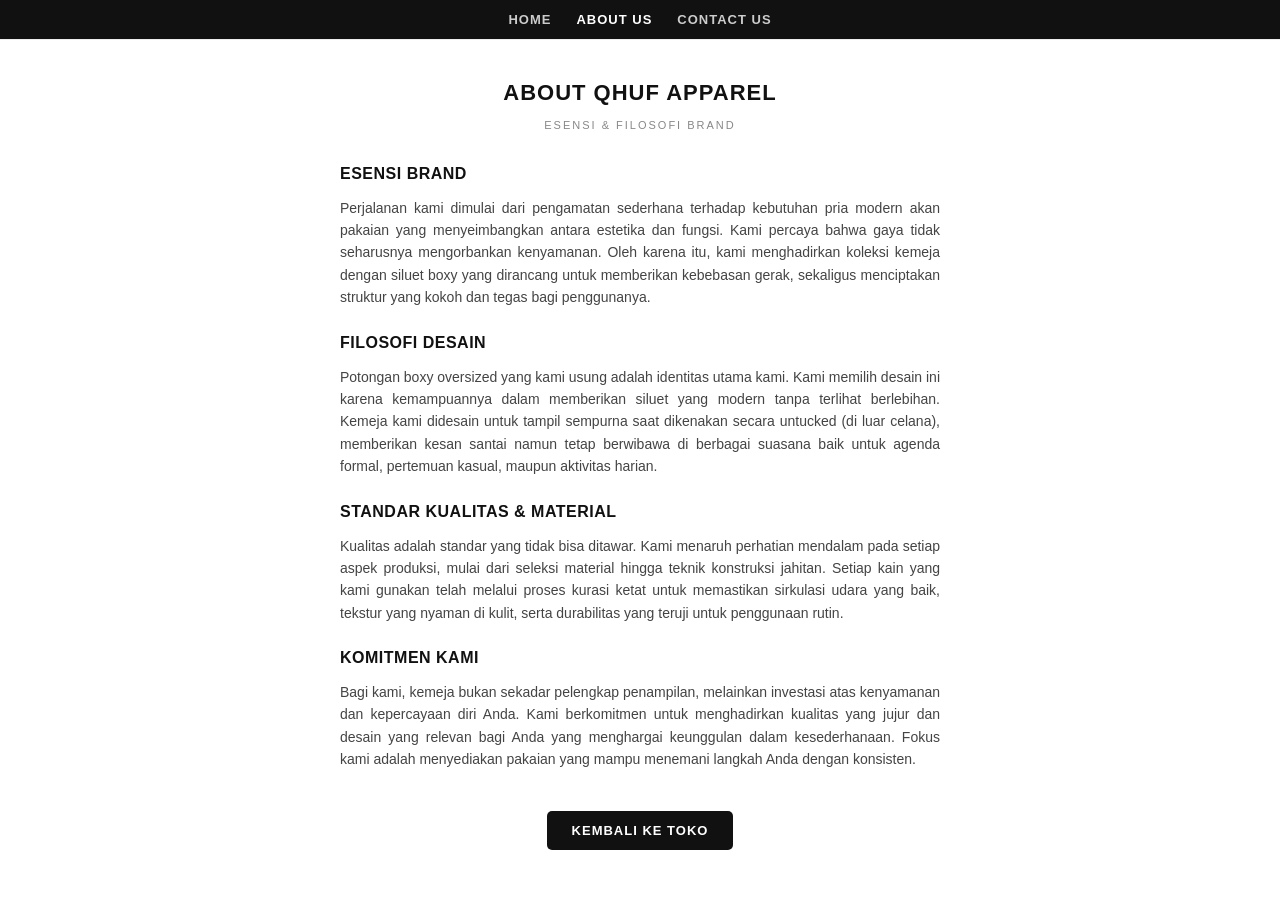
<file: about.html>
<!DOCTYPE html>
<html lang="id">
<head>
    <meta charset="UTF-8">
    <meta name="viewport" content="width=device-width, initial-scale=1.0">
    <title>About Us - QHUF APPAREL</title>
    <!-- Hubungkan ke file CSS utama kelompokmu di bawah ini jika ada -->
    <link rel="stylesheet" href="style.css"> 
    <style>
        body { font-family: -apple-system, BlinkMacSystemFont, "Segoe UI", Roboto, sans-serif; margin: 0; padding: 0; background-color: #ffffff; color: #111; text-align: center; }
        header { padding: 0; background: #fff; border-bottom: 1px solid #eee; }
        .container { max-width: 600px; margin: 40px auto; padding: 0 20px; text-align: left; }
        h4 { margin-top: 25px; margin-bottom: 5px; color: #111; font-size: 16px; text-transform: uppercase; letter-spacing: 0.5px; }
        p { font-size: 14px; line-height: 1.6; color: #444; margin-bottom: 15px; text-align: justify; }
    </style>
</head>
<body>

    <header>
        <!-- NAVIGATION BAR -->
        <nav style="background-color: #111; width: 100%; padding: 12px 0; display: flex; justify-content: center; gap: 25px;">
            <a href="index.html" style="color: #ccc; text-decoration: none; font-size: 13px; font-weight: bold; letter-spacing: 1px; text-transform: uppercase;">Home</a>
            <a href="about.html" style="color: #fff; text-decoration: none; font-size: 13px; font-weight: bold; letter-spacing: 1px; text-transform: uppercase;">About Us</a>
            <a href="contact.html" style="color: #ccc; text-decoration: none; font-size: 13px; font-weight: bold; letter-spacing: 1px; text-transform: uppercase;">Contact Us</a>
        </nav>
    </header>

    <div class="container">
        <h2 style="text-align: center; font-size: 22px; font-weight: bold; color: #111; letter-spacing: 1px; margin-bottom: 5px; text-transform: uppercase;">About QHUF APPAREL</h2>
        <p style="text-align: center; font-size: 11px; color: #888; text-transform: uppercase; margin-bottom: 30px; letter-spacing: 2px;">Esensi & Filosofi Brand</p>

        <h4>Esensi Brand</h4>
        <p>Perjalanan kami dimulai dari pengamatan sederhana terhadap kebutuhan pria modern akan pakaian yang menyeimbangkan antara estetika dan fungsi. Kami percaya bahwa gaya tidak seharusnya mengorbankan kenyamanan. Oleh karena itu, kami menghadirkan koleksi kemeja dengan siluet boxy yang dirancang untuk memberikan kebebasan gerak, sekaligus menciptakan struktur yang kokoh dan tegas bagi penggunanya.</p>

        <h4>Filosofi Desain</h4>
        <p>Potongan boxy oversized yang kami usung adalah identitas utama kami. Kami memilih desain ini karena kemampuannya dalam memberikan siluet yang modern tanpa terlihat berlebihan. Kemeja kami didesain untuk tampil sempurna saat dikenakan secara untucked (di luar celana), memberikan kesan santai namun tetap berwibawa di berbagai suasana baik untuk agenda formal, pertemuan kasual, maupun aktivitas harian.</p>

        <h4>Standar Kualitas & Material</h4>
        <p>Kualitas adalah standar yang tidak bisa ditawar. Kami menaruh perhatian mendalam pada setiap aspek produksi, mulai dari seleksi material hingga teknik konstruksi jahitan. Setiap kain yang kami gunakan telah melalui proses kurasi ketat untuk memastikan sirkulasi udara yang baik, tekstur yang nyaman di kulit, serta durabilitas yang teruji untuk penggunaan rutin.</p>

        <h4>Komitmen Kami</h4>
        <p>Bagi kami, kemeja bukan sekadar pelengkap penampilan, melainkan investasi atas kenyamanan dan kepercayaan diri Anda. Kami berkomitmen untuk menghadirkan kualitas yang jujur dan desain yang relevan bagi Anda yang menghargai keunggulan dalam kesederhanaan. Fokus kami adalah menyediakan pakaian yang mampu menemani langkah Anda dengan konsisten.</p>
        
        <div style="text-align: center; margin-top: 40px;">
            <a href="index.html" style="display: inline-block; padding: 12px 25px; background: #111; color: #fff; text-decoration: none; font-size: 13px; font-weight: bold; border-radius: 5px; text-transform: uppercase; letter-spacing: 1px;">Kembali ke Toko</a>
        </div>
    </div>

</body>
</html>
</file>
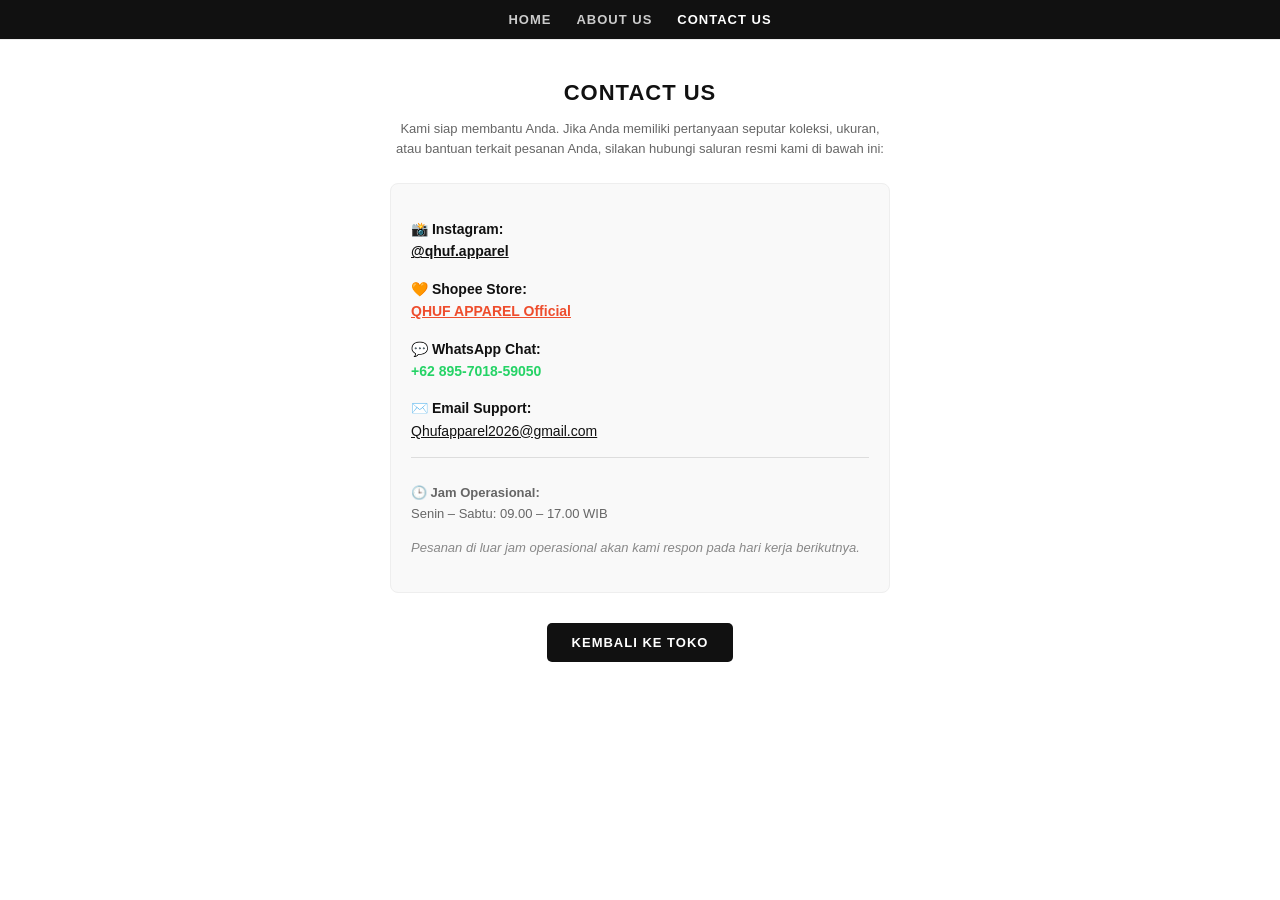
<file: contact.html>
<!DOCTYPE html>
<html lang="id">
<head>
    <meta charset="UTF-8">
    <meta name="viewport" content="width=device-width, initial-scale=1.0">
    <title>Contact Us - QHUF APPAREL</title>
    <link rel="stylesheet" href="style.css">
    <style>
        body { font-family: -apple-system, BlinkMacSystemFont, "Segoe UI", Roboto, sans-serif; margin: 0; padding: 0; background-color: #ffffff; color: #111; text-align: center; }
        header { padding: 0; background: #fff; border-bottom: 1px solid #eee; }
        .container { max-width: 500px; margin: 40px auto; padding: 0 20px; text-align: left; }
    </style>
</head>
<body>

    <header>
        <!-- NAVIGATION BAR -->
        <nav style="background-color: #111; width: 100%; padding: 12px 0; display: flex; justify-content: center; gap: 25px;">
            <a href="index.html" style="color: #ccc; text-decoration: none; font-size: 13px; font-weight: bold; letter-spacing: 1px; text-transform: uppercase;">Home</a>
            <a href="about.html" style="color: #ccc; text-decoration: none; font-size: 13px; font-weight: bold; letter-spacing: 1px; text-transform: uppercase;">About Us</a>
            <a href="contact.html" style="color: #fff; text-decoration: none; font-size: 13px; font-weight: bold; letter-spacing: 1px; text-transform: uppercase;">Contact Us</a>
        </nav>
    </header>

    <div class="container">
        <h2 style="text-align: center; font-size: 22px; font-weight: bold; color: #111; letter-spacing: 1px; margin-bottom: 5px; text-transform: uppercase;">Contact Us</h2>
        <p style="font-size: 13px; line-height: 1.5; color: #666; margin-bottom: 25px; text-align: center;">
            Kami siap membantu Anda. Jika Anda memiliki pertanyaan seputar koleksi, ukuran, atau bantuan terkait pesanan Anda, silakan hubungi saluran resmi kami di bawah ini:
        </p>
        
        <div style="background: #f9f9f9; padding: 20px; border-radius: 8px; font-size: 14px; line-height: 1.6; border: 1px solid #eee;">
            <p style="margin-bottom: 15px;"><strong>📸 Instagram:</strong><br>
            <a href="https://instagram.com/qhuf.apparel" target="_blank" style="color: #111; text-decoration: underline; font-weight: bold;">@qhuf.apparel</a></p>
            
            <p style="margin-bottom: 15px;"><strong>🧡 Shopee Store:</strong><br>
            <a href="https://id.shp.ee/GUHtbHeR" target="_blank" style="color: #ee4d2d; text-decoration: underline; font-weight: bold;">QHUF APPAREL Official</a></p>
            
            <p style="margin-bottom: 15px;"><strong>💬 WhatsApp Chat:</strong><br>
            <a href="https://wa.me/62895701859050" target="_blank" style="color: #25d366; text-decoration: none; font-weight: bold;">+62 895-7018-59050</a></p>
            
            <p style="margin-bottom: 15px;"><strong>✉️ Email Support:</strong><br>
            <a href="mailto:Qhufapparel2026@gmail.com" style="color: #111; text-decoration: underline;">Qhufapparel2026@gmail.com</a></p>
            
            <div style="border-top: 1px solid #ddd; padding-top: 12px; font-size: 13px; color: #666; margin-top: 15px;">
                <p><strong>🕒 Jam Operasional:</strong><br>
                Senin – Sabtu: 09.00 – 17.00 WIB</p>
                <p style="margin-top: 5px; font-style: italic; color: #888;">Pesanan di luar jam operasional akan kami respon pada hari kerja berikutnya.</p>
            </div>
        </div>
        
        <div style="text-align: center; margin-top: 30px;">
            <a href="index.html" style="display: inline-block; padding: 12px 25px; background: #111; color: #fff; text-decoration: none; font-size: 13px; font-weight: bold; border-radius: 5px; text-transform: uppercase; letter-spacing: 1px;">Kembali ke Toko</a>
        </div>
    </div>

</body>
</html>
</file>
<file: style.css>
/* Overlay Latar Belakang Gelap */
.modal-overlay {
    position: fixed;
    top: 0; left: 0; width: 100%; height: 100%;
    background: rgba(0, 0, 0, 0.6);
    backdrop-filter: blur(4px);
    display: flex; justify-content: center; align-items: center;
    z-index: 9999;
    opacity: 0; pointer-events: none;
    transition: all 0.3s ease;
}
/* Kotak Pop-up Nyala */
.modal-overlay.active {
    opacity: 1; pointer-events: auto;
}
.modal-box {
    background: #ffffff; color: #111111;
    padding: 24px; border-radius: 12px; width: 85%; max-width: 360px;
    box-shadow: 0 10px 25px rgba(0,0,0,0.2); text-align: center;
}
.modal-box h3 { margin-top: 0; font-weight: 700; letter-spacing: 1px; }
.modal-box p { font-size: 14px; color: #666; margin-bottom: 20px; }
/* Input Form */
.modal-box input {
    width: 100%; padding: 12px; margin-bottom: 12px;
    border: 1px solid #ccc; border-radius: 6px; box-sizing: border-box;
    font-size: 14px; outline: none;
}
.modal-box input:focus { border-color: #111; }
/* Tombol-tombol */
.modal-buttons { display: flex; gap: 10px; margin-top: 8px; }
.modal-buttons button {
    flex: 1; padding: 12px; border: none; border-radius: 6px;
    font-weight: 600; cursor: pointer; font-size: 14px;
}
.btn-primary { background: #111; color: #fff; }
.btn-secondary { background: #f0f0f0; color: #333; }
</file>
